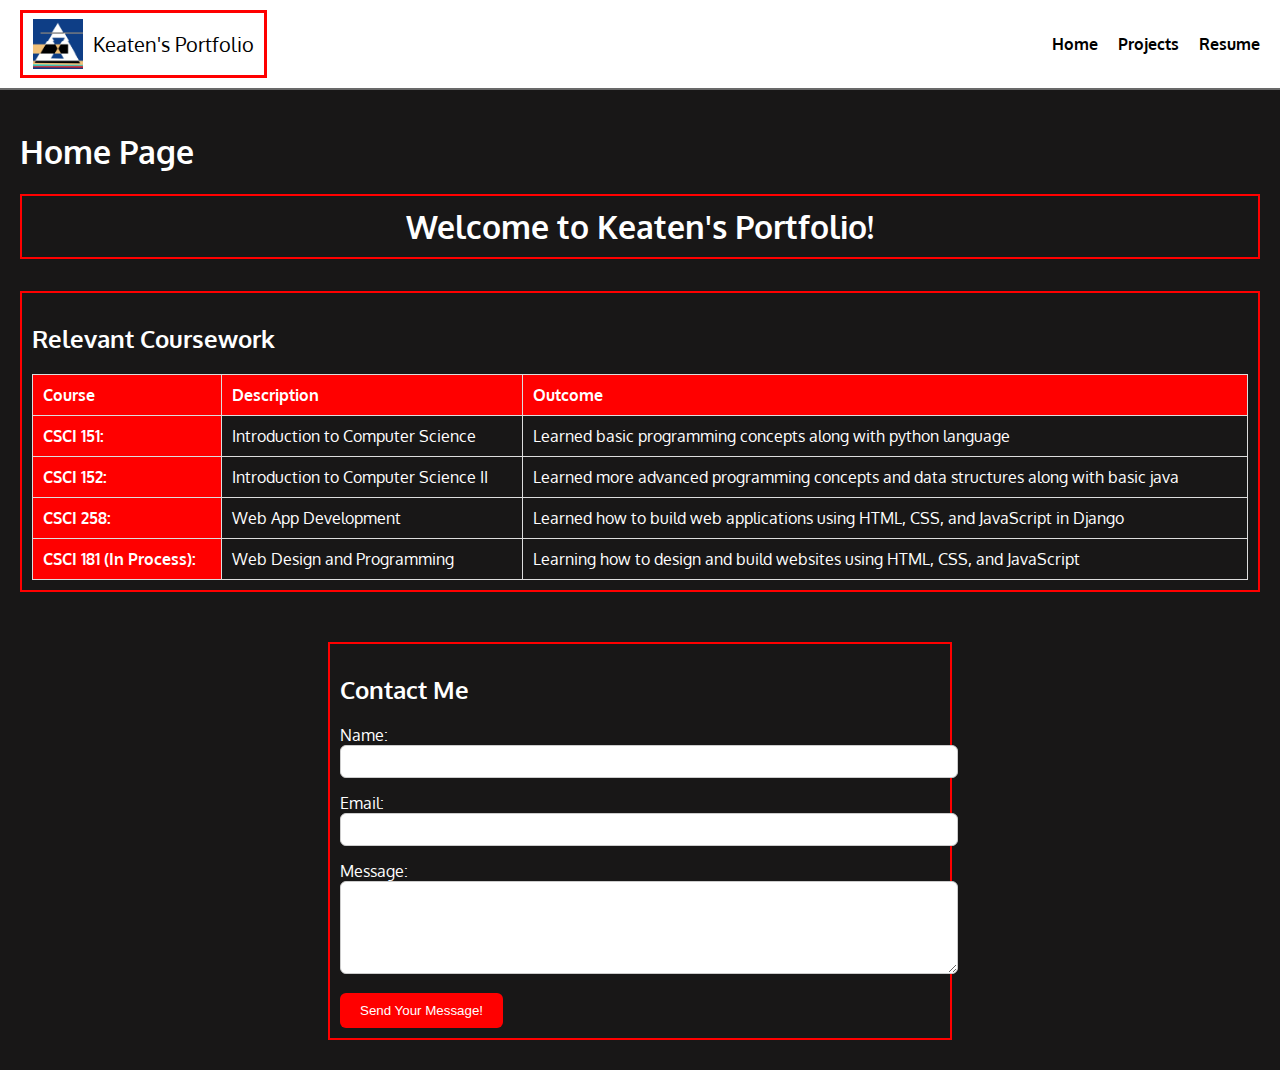
<file: index.html>
<!DOCTYPE html>
<html lang="en">
<head>
    <link rel="stylesheet" href="style/style.css">
    <meta charset="UTF-8">
    <meta name="viewport" content="width=device-width, initial-scale=1.0">
    <title>Home - Keaten's Portfolio</title>
</head>
<body>
    <header id="page-header" class="page-header">
        <a href="index.html" class="logo">
            <img src="Images/GlitchLogo.jpg" width="50px" height="50px" alt="Logo"/>
            <span>Keaten's Portfolio</span>
            </a>
        <nav class="nav_bar">
            <ul>
                <li><a href="index.html">Home</a></li>
                <li><a href="projects.html">Projects</a></li>
                <li><a href="resume.html">Resume</a></li>
            </ul>
        </nav>
    </header>
    <main>

        <h1>Home Page</h1>
        <section id="hero">
            <p class="display-text border">
                Welcome to Keaten's Portfolio!
            </p>
        </section>

        <section id="coursework-table" class="border">
            <h2>Relevant Coursework</h2>

            <table class="table">
                <thread>
                    <tr>
                        <th scope="col">Course</th>
                        <th scope="col">Description</th>
                        <th scope="col">Outcome</th>
                    </tr>
                </thread>
                <tbody>

                    <tr>
                        <th scope="row">CSCI 151:</th>
                        <td>Introduction to Computer Science</td>
                        <td>Learned basic programming concepts along with python language</td>

                    </tr>

                    <tr>
                        <th scope="row">CSCI 152:</th>
                        <td>Introduction to Computer Science II</td>
                        <td>Learned more advanced programming concepts and data structures along with basic java</td>
                    </tr>

                    <tr>
                        <th scope="row">CSCI 258:</th>
                        <td>Web App Development</td>
                        <td>Learned how to build web applications using HTML, CSS, and JavaScript in Django</td>
                    </tr>

                     <tr>
                        <th scope="row">CSCI 181 (In Process):</th>
                        <td>Web Design and Programming</td>
                        <td>Learning how to design and build websites using HTML, CSS, and JavaScript</td>
                    </tr>

                </tbody>
            </table>
        </section>       
    </main>

    <section class="contact border">
        <h2>Contact Me</h2>
        <form>
            <div class = "form-group">
                <lablel for="name">Name:</lablel>
                <input type="text" id="name" name="name" required>
            </div>
            <div class = "form-group">
                <lablel for="email">Email:</lablel>
                <input type="email" id="email" name="email" required>
            </div>
            <div class = "form-group">
                <lablel for="message">Message:</lablel>
                <textarea id="message" name="message" rows="5" required></textarea>
            </div>
            <button type="submit">Send Your Message!</button>
        </form>
    </section>
</body>
</html>
</file>
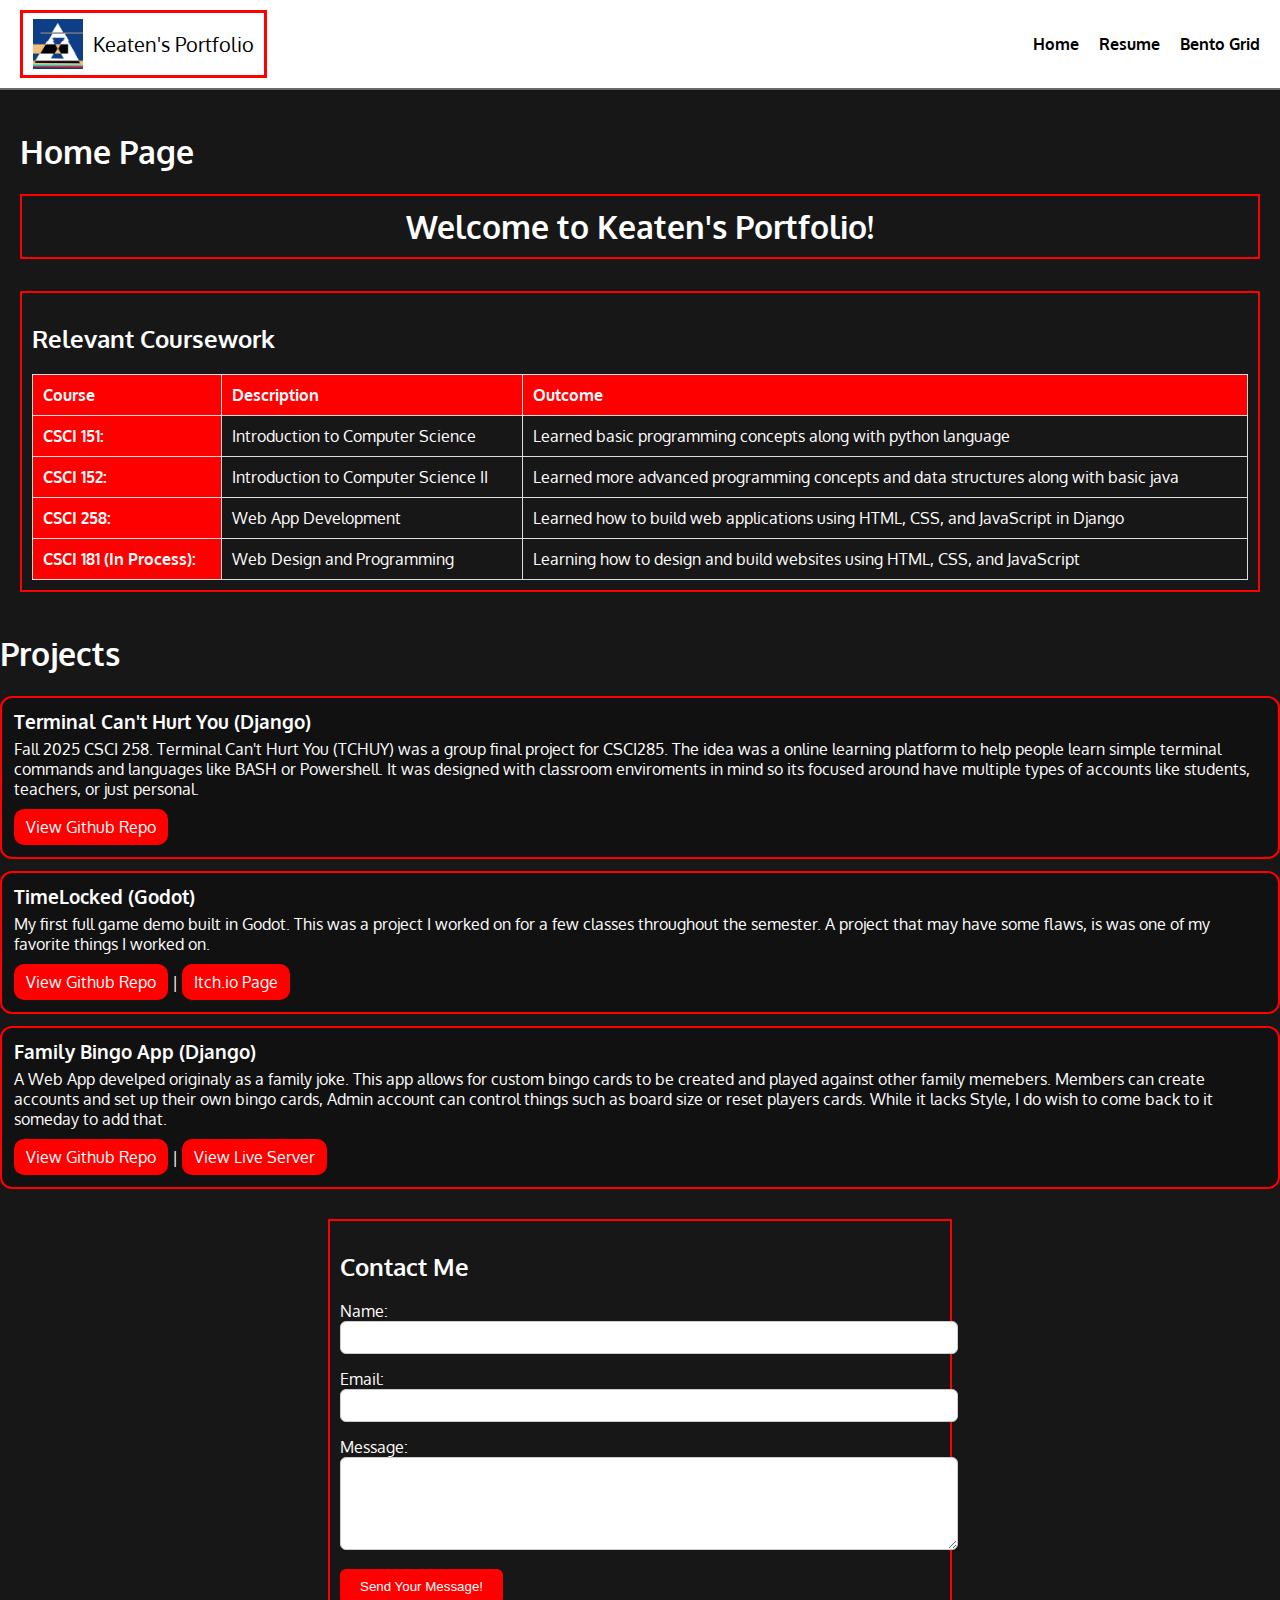
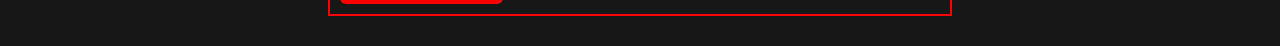
<file: Week1-7/index.html>
<!DOCTYPE html>
<html lang="en">
<head>
    <link rel="stylesheet" href="style/style.css">
    <meta charset="UTF-8">
    <meta name="viewport" content="width=device-width, initial-scale=1.0">
    <title>Home - Keaten's Portfolio</title>
</head>
<body>
    <header id="page-header" class="page-header">
        <a href="index.html" class="logo">
            <img src="Images/GlitchLogo.jpg" width="50px" height="50px" alt="Logo"/>
            <span>Keaten's Portfolio</span>
            </a>
        <nav class="nav_bar">
            <ul>
                <li><a href="index.html">Home</a></li>
                <li><a href="resume.html">Resume</a></li>
                <li><a href="bento-grid.html">Bento Grid</a></li>

            </ul>
        </nav>
    </header>
    <main>

        <h1>Home Page</h1>
        <section id="hero">
            <p class="display-text border">
                Welcome to Keaten's Portfolio!
            </p>
        </section>

        <section id="coursework-table" class="border">
            <h2>Relevant Coursework</h2>

            <table class="table">
                <thread>
                    <tr>
                        <th scope="col">Course</th>
                        <th scope="col">Description</th>
                        <th scope="col">Outcome</th>
                    </tr>
                </thread>
                <tbody>

                    <tr>
                        <th scope="row">CSCI 151:</th>
                        <td>Introduction to Computer Science</td>
                        <td>Learned basic programming concepts along with python language</td>

                    </tr>

                    <tr>
                        <th scope="row">CSCI 152:</th>
                        <td>Introduction to Computer Science II</td>
                        <td>Learned more advanced programming concepts and data structures along with basic java</td>
                    </tr>

                    <tr>
                        <th scope="row">CSCI 258:</th>
                        <td>Web App Development</td>
                        <td>Learned how to build web applications using HTML, CSS, and JavaScript in Django</td>
                    </tr>

                     <tr>
                        <th scope="row">CSCI 181 (In Process):</th>
                        <td>Web Design and Programming</td>
                        <td>Learning how to design and build websites using HTML, CSS, and JavaScript</td>
                    </tr>

                </tbody>
            </table>
        </section>       
    </main>

    <section class="projects">
    <h1>Projects</h1>
    <ul class="project-list">
        <li class="project-card">
            <h3>Terminal Can't Hurt You (Django)</h3>
            <p>Fall 2025 CSCI 258. Terminal Can't Hurt You (TCHUY) was a group final project for CSCI285. The idea was a online learning platform to help people learn simple terminal commands and languages like BASH or Powershell. It was designed with classroom enviroments in mind so its focused around have multiple types of accounts like students, teachers, or just personal.</p>
            <a href="https://github.com/hypercomrade/terminal-cant-hurt-you">View Github Repo</a>
        </li>
        <li class="project-card">
            <h3>TimeLocked (Godot)</h3>
            <p>My first full game demo built in Godot. This was a project I worked on for a few classes throughout the semester. A project that may have some flaws, is was one of my favorite things I worked on.</p>
            <a href="https://github.com/KeatenCavill/TimeLocked"> View Github Repo</a> |
            <a href="https://eightbitgamer0.itch.io/timelocked">Itch.io Page</a>
        </li>
        <li class="project-card">
            <h3>Family Bingo App (Django)</h3>
            <p>A Web App develped originaly as a family joke. This app allows for custom bingo cards to be created and played against other family memebers. Members can create accounts and set up their own bingo cards, Admin account can control things such as board size or reset players cards. While it lacks Style, I do wish to come back to it someday to add that.</p>
            <a href="https://github.com/KeatenCavill/BingoApp">View Github Repo</a> |
            <a href="https://eightbitgamer0.pythonanywhere.com/leaderboard/">View Live Server</a>
        </li>
    </ul>

    <section class="contact border">
        <h2>Contact Me</h2>
        <form>
            <div class = "form-group">
                <lablel for="name">Name:</lablel>
                <input type="text" id="name" name="name" required>
            </div>
            <div class = "form-group">
                <lablel for="email">Email:</lablel>
                <input type="email" id="email" name="email" required>
            </div>
            <div class = "form-group">
                <lablel for="message">Message:</lablel>
                <textarea id="message" name="message" rows="5" required></textarea>
            </div>
            <button type="submit">Send Your Message!</button>
        </form>
    </section>
</body>
</html>
</file>
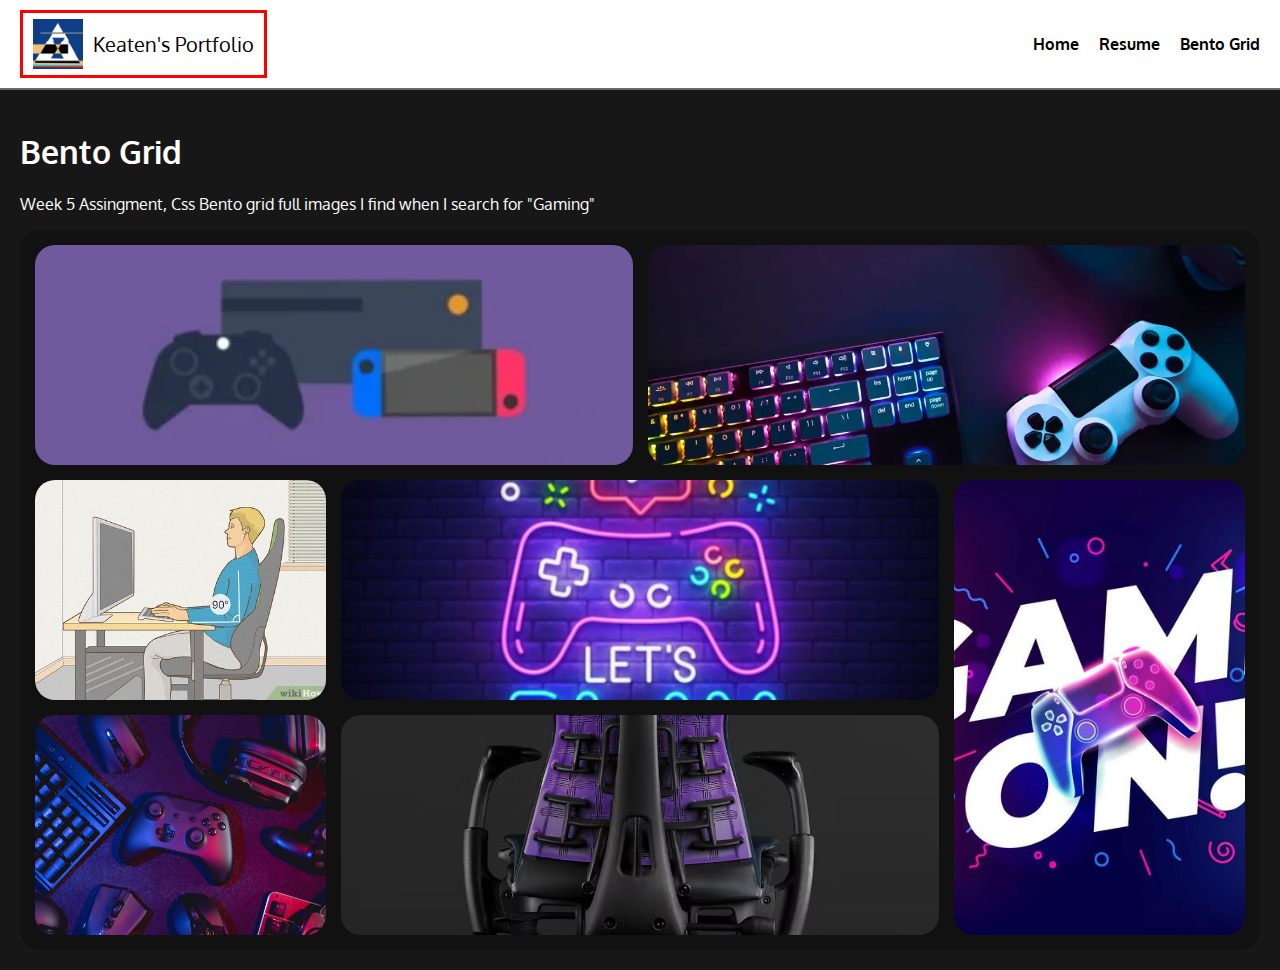
<file: bento-grid.html>
<!DOCTYPE html>
<html lang="en">
<head>
    <link rel="stylesheet" href="style/style.css">
    <meta charset="UTF-8">
    <meta name="viewport" content="width=device-width, initial-scale=1.0">
    <title>Bento Grid</title>
</head>
<body>
      <header id="page-header" class="page-header">
        <a href="index.html" class="logo">
            <img src="Images/GlitchLogo.jpg" width="50px" height="50px" alt="Logo"/>
            <span>Keaten's Portfolio</span>
            </a>
        <nav class="nav_bar">
            <ul>
                <li><a href="index.html">Home</a></li>
                <li><a href="resume.html">Resume</a></li>
                <li><a href="bento-grid.html">Bento Grid</a></li>
            </ul>
        </nav>
    </header>

    <main class="Bento">
        <h1>Bento Grid</h1>
        <p>
            Week 5 Assingment, Css Bento grid full images I find when I search for "Gaming"
        </p>
        <section class="bento-grid">
            <div class="tile tile1">
                <img src="Images/BentoGrid/Consoles.png" alt="Consoes">
            </div>

            <div class="tile tile2">
                <img src="Images/BentoGrid/ControllerAndKeyboard.png" alt="ControllerAndKeyboard">
            </div>

            <div class="tile tile3">
                <img src="Images/BentoGrid/CorrectPosture.png" alt="CorrectPosture">
            </div>

            <div class="tile tile4">
                <img src="Images/BentoGrid/LetsPlay.png" alt="LetsPlay">
            </div>

            <div class="tile tile5">
                <img src="Images/BentoGrid/NotXboxController.png" alt="NotXboxController">
            </div>

            <div class="tile tile6">
                <img src="Images/BentoGrid/GameOn.png" alt="GameOn">
            </div>

            <div class="tile tile7">
                <img src="Images/BentoGrid/Chair.png" alt="Chair">
            </div>

        </section>
    </main>
</body>
</html>
</file>
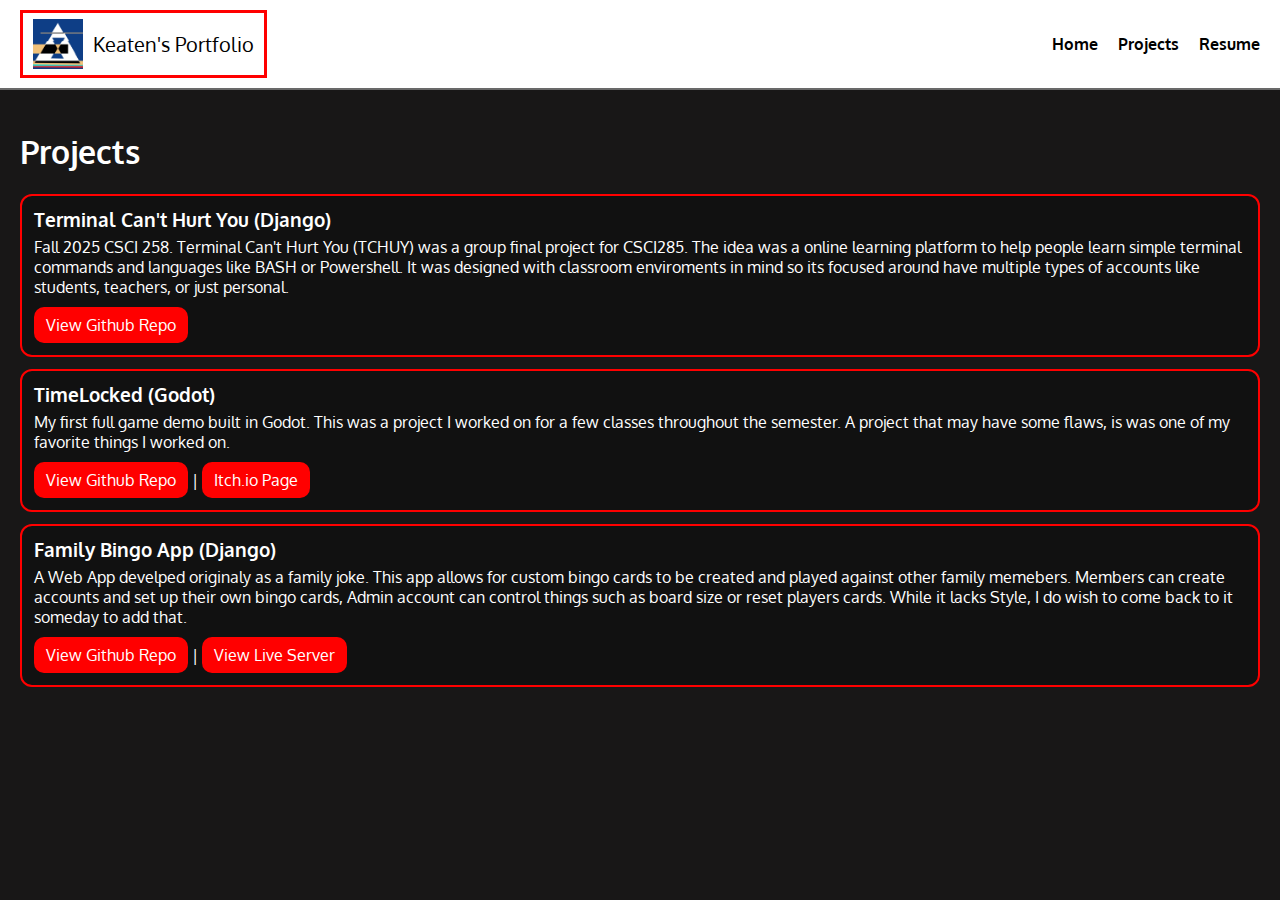
<file: projects.html>
<!DOCTYPE html>
<html lang="en">
<head>
    <link rel="stylesheet" href="style/style.css">
    <meta charset="UTF-8">
    <meta name="viewport" content="width=device-width, initial-scale=1.0">
    <title>Home - Keaten's Portfolio</title>
</head>
<body>
    <header id="page-header" class="page-header">
        <a href="index.html" class="logo">
            <img src="Images/GlitchLogo.jpg" width="50px" height="50px" alt="Logo"/>
            <span>Keaten's Portfolio</span>
            </a>
        <nav class="nav_bar">
            <ul>
                <li><a href="index.html">Home</a></li>
                <li><a href="projects.html">Projects</a></li>
                <li><a href="resume.html">Resume</a></li>
            </ul>
        </nav>
    </header>
    <main>
    <h1>Projects</h1>
    <ul class="project-list">
        <li class="project-card">
            <h3>Terminal Can't Hurt You (Django)</h3>
            <p>Fall 2025 CSCI 258. Terminal Can't Hurt You (TCHUY) was a group final project for CSCI285. The idea was a online learning platform to help people learn simple terminal commands and languages like BASH or Powershell. It was designed with classroom enviroments in mind so its focused around have multiple types of accounts like students, teachers, or just personal.</p>
            <a href="https://github.com/hypercomrade/terminal-cant-hurt-you">View Github Repo</a>
        </li>
        <li class="project-card">
            <h3>TimeLocked (Godot)</h3>
            <p>My first full game demo built in Godot. This was a project I worked on for a few classes throughout the semester. A project that may have some flaws, is was one of my favorite things I worked on.</p>
            <a href="https://github.com/KeatenCavill/TimeLocked"> View Github Repo</a> |
            <a href="https://eightbitgamer0.itch.io/timelocked">Itch.io Page</a>
        </li>
        <li class="project-card">
            <h3>Family Bingo App (Django)</h3>
            <p>A Web App develped originaly as a family joke. This app allows for custom bingo cards to be created and played against other family memebers. Members can create accounts and set up their own bingo cards, Admin account can control things such as board size or reset players cards. While it lacks Style, I do wish to come back to it someday to add that.</p>
            <a href="https://github.com/KeatenCavill/BingoApp">View Github Repo</a> |
            <a href="https://eightbitgamer0.pythonanywhere.com/leaderboard/">View Live Server</a>
        </li>
    </ul>
</body>
</html>
</file>
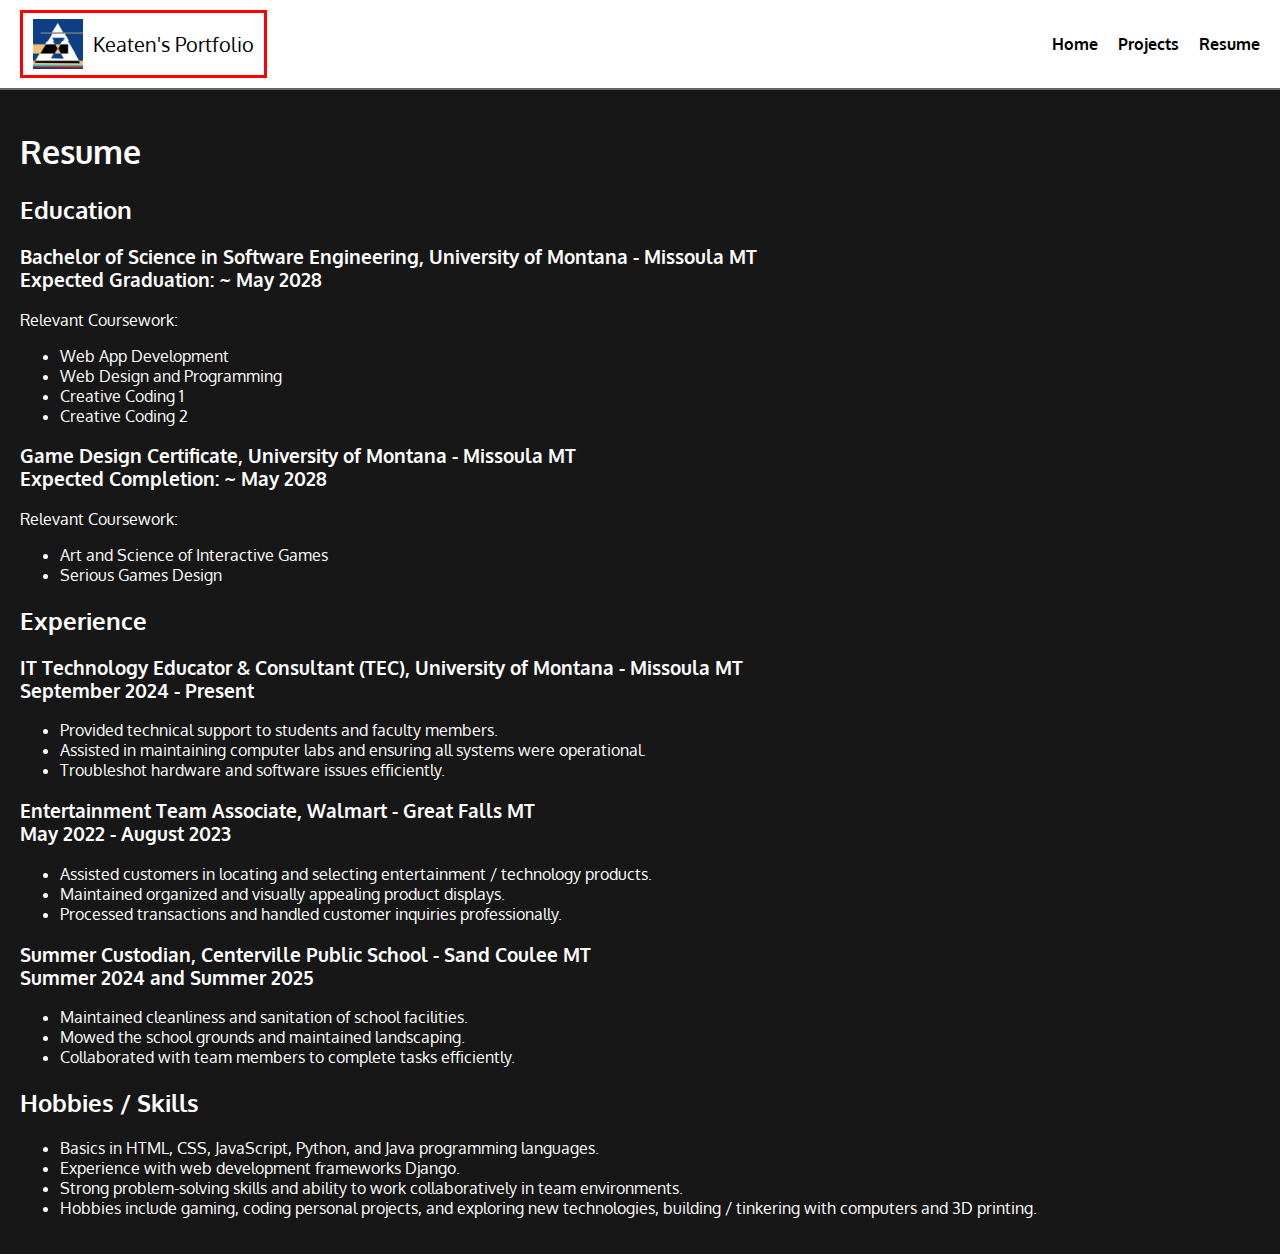
<file: resume.html>
<!DOCTYPE html>
<html lang="en">
<head>
    <link rel="stylesheet" href="style/style.css">
    <meta charset="UTF-8">
    <meta name="viewport" content="width=device-width, initial-scale=1.0">
    <title>Home - Keaten's Portfolio</title>
</head>
<body>
    <header id="page-header" class="page-header">
        <a href="index.html" class="logo">
            <img src="Images/GlitchLogo.jpg" width="50px" height="50px" alt="Logo"/>
            <span>Keaten's Portfolio</span>
            </a>
        <nav class="nav_bar">
            <ul>
                <li><a href="index.html">Home</a></li>
                <li><a href="projects.html">Projects</a></li>
                <li><a href="resume.html">Resume</a></li>
            </ul>
        </nav>
    </header>
    <main>
        <h1>Resume</h1>

        <!--Education-->
        <section>
            <h2>Education</h2>
            <h3>
                Bachelor of Science in Software Engineering, University of Montana - Missoula MT<br/>
                Expected Graduation: ~ May 2028
            </h3>
            <p>
                Relevant Coursework:
                <ul>
                    <li>Web App Development</li>
                    <li>Web Design and Programming</li>
                    <li>Creative Coding 1</li>
                    <li>Creative Coding 2</li>
                </ul>
            </p>
            <h3>
                Game Design Certificate, University of Montana - Missoula MT<br/>
                Expected Completion: ~ May 2028
            </h3>
             <p>
                Relevant Coursework:
                <ul>
                    <li>Art and Science of Interactive Games</li>
                    <li>Serious Games Design</li>
                </ul>
            </p>
            <h3>
        </section>
        <!--Experience-->
        <section>
            <h2>Experience</h2>
            <h3>
                IT Technology Educator & Consultant (TEC), University of Montana - Missoula MT<br/>
                September 2024 - Present
            </h3>
            <ul>
                <li>Provided technical support to students and faculty members.</li>
                <li>Assisted in maintaining computer labs and ensuring all systems were operational.</li>
                <li>Troubleshot hardware and software issues efficiently.</li>
            </ul>

            <h3>
                Entertainment Team Associate, Walmart - Great Falls MT<br/>
                May 2022  - August 2023
            </h3>
            <ul>
                <li>Assisted customers in locating and selecting entertainment / technology products.</li>
                <li>Maintained organized and visually appealing product displays.</li>
                <li>Processed transactions and handled customer inquiries professionally.</li>
            </ul>

            <h3>
                Summer Custodian, Centerville Public School - Sand Coulee MT<br/>
                Summer 2024 and Summer 2025
            </h3>
            <ul>
                <li>Maintained cleanliness and sanitation of school facilities.</li>
                <li>Mowed the school grounds and maintained landscaping.</li>
                <li>Collaborated with team members to complete tasks efficiently.</li>
        </section>

        <!--Hobbies / Skills-->
        <section>
            <h2>Hobbies / Skills</h2>
            <ul>
                <li>Basics in HTML, CSS, JavaScript, Python, and Java programming languages.</li>
                <li>Experience with web development frameworks Django.</li>
                <li>Strong problem-solving skills and ability to work collaboratively in team environments.</li>
                <li>Hobbies include gaming, coding personal projects, and exploring new technologies, building / tinkering with computers and 3D printing.</li>
            </ul>
    </main>
</body>
</html>
</file>
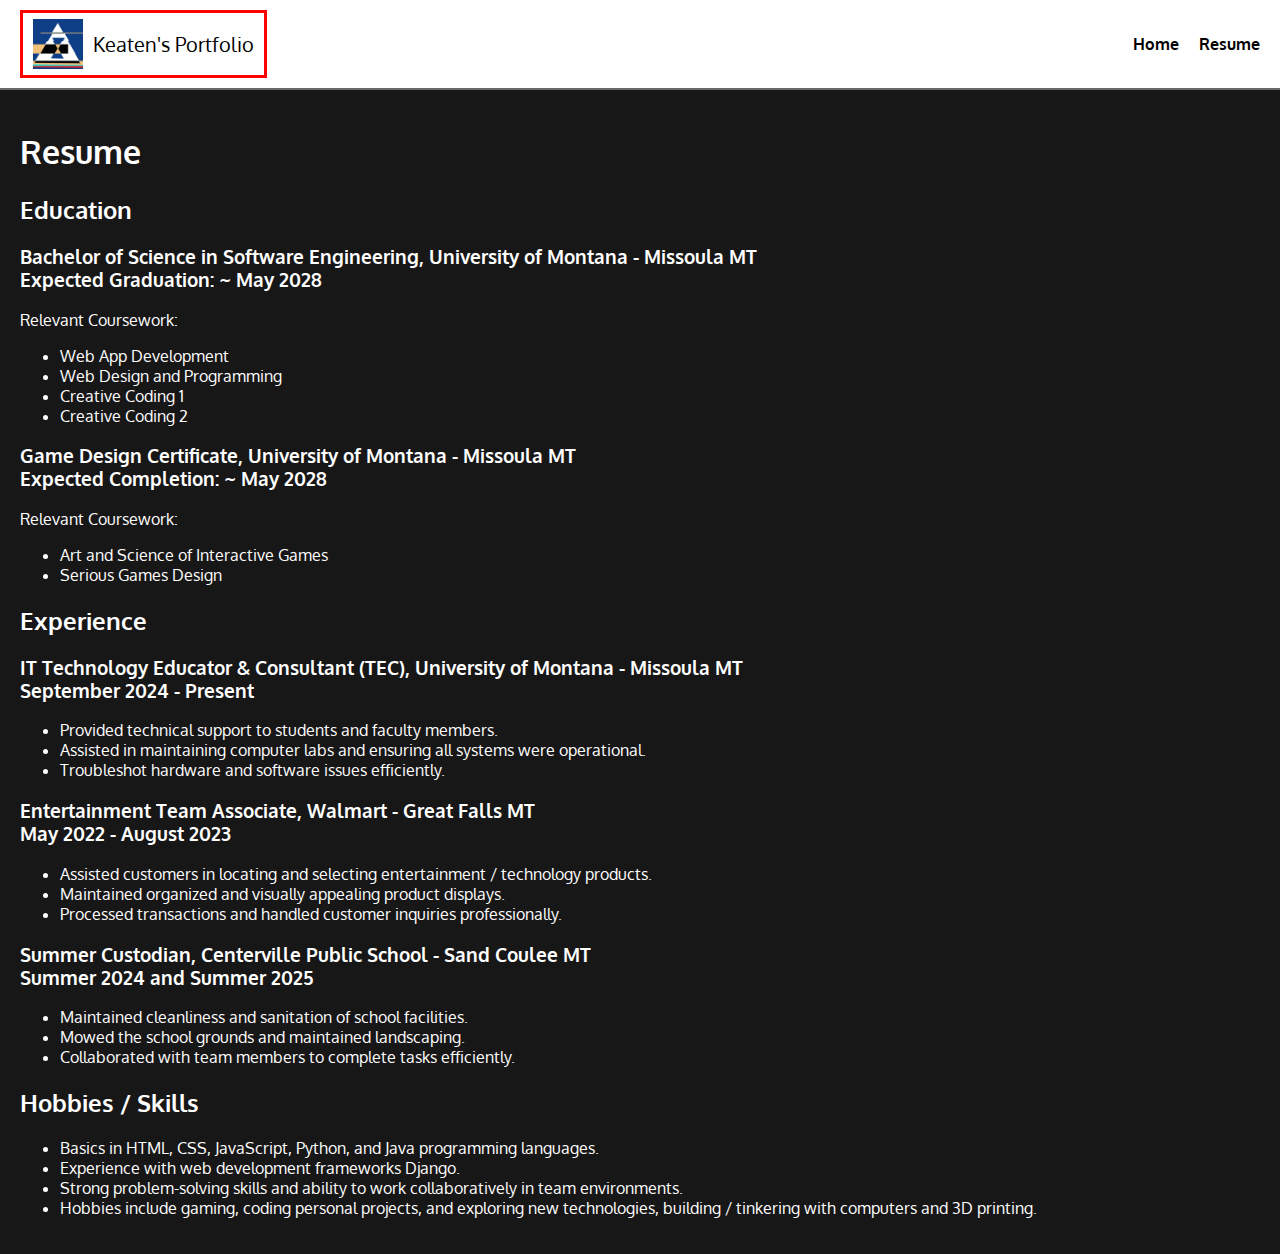
<file: Week1-7/resume.html>
<!DOCTYPE html>
<html lang="en">
<head>
    <link rel="stylesheet" href="style/style.css">
    <meta charset="UTF-8">
    <meta name="viewport" content="width=device-width, initial-scale=1.0">
    <title>Home - Keaten's Portfolio</title>
</head>
<body>
    <header id="page-header" class="page-header">
        <a href="index.html" class="logo">
            <img src="Images/GlitchLogo.jpg" width="50px" height="50px" alt="Logo"/>
            <span>Keaten's Portfolio</span>
            </a>
        <nav class="nav_bar">
            <ul>
                <li><a href="index.html">Home</a></li>
                <li><a href="resume.html">Resume</a></li>
            </ul>
        </nav>
    </header>
    <main>
        <h1>Resume</h1>

        <!--Education-->
        <section>
            <h2>Education</h2>
            <h3>
                Bachelor of Science in Software Engineering, University of Montana - Missoula MT<br/>
                Expected Graduation: ~ May 2028
            </h3>
            <p>
                Relevant Coursework:
                <ul>
                    <li>Web App Development</li>
                    <li>Web Design and Programming</li>
                    <li>Creative Coding 1</li>
                    <li>Creative Coding 2</li>
                </ul>
            </p>
            <h3>
                Game Design Certificate, University of Montana - Missoula MT<br/>
                Expected Completion: ~ May 2028
            </h3>
             <p>
                Relevant Coursework:
                <ul>
                    <li>Art and Science of Interactive Games</li>
                    <li>Serious Games Design</li>
                </ul>
            </p>
            <h3>
        </section>
        <!--Experience-->
        <section>
            <h2>Experience</h2>
            <h3>
                IT Technology Educator & Consultant (TEC), University of Montana - Missoula MT<br/>
                September 2024 - Present
            </h3>
            <ul>
                <li>Provided technical support to students and faculty members.</li>
                <li>Assisted in maintaining computer labs and ensuring all systems were operational.</li>
                <li>Troubleshot hardware and software issues efficiently.</li>
            </ul>

            <h3>
                Entertainment Team Associate, Walmart - Great Falls MT<br/>
                May 2022  - August 2023
            </h3>
            <ul>
                <li>Assisted customers in locating and selecting entertainment / technology products.</li>
                <li>Maintained organized and visually appealing product displays.</li>
                <li>Processed transactions and handled customer inquiries professionally.</li>
            </ul>

            <h3>
                Summer Custodian, Centerville Public School - Sand Coulee MT<br/>
                Summer 2024 and Summer 2025
            </h3>
            <ul>
                <li>Maintained cleanliness and sanitation of school facilities.</li>
                <li>Mowed the school grounds and maintained landscaping.</li>
                <li>Collaborated with team members to complete tasks efficiently.</li>
        </section>

        <!--Hobbies / Skills-->
        <section>
            <h2>Hobbies / Skills</h2>
            <ul>
                <li>Basics in HTML, CSS, JavaScript, Python, and Java programming languages.</li>
                <li>Experience with web development frameworks Django.</li>
                <li>Strong problem-solving skills and ability to work collaboratively in team environments.</li>
                <li>Hobbies include gaming, coding personal projects, and exploring new technologies, building / tinkering with computers and 3D printing.</li>
            </ul>
    </main>
</body>
</html>
</file>
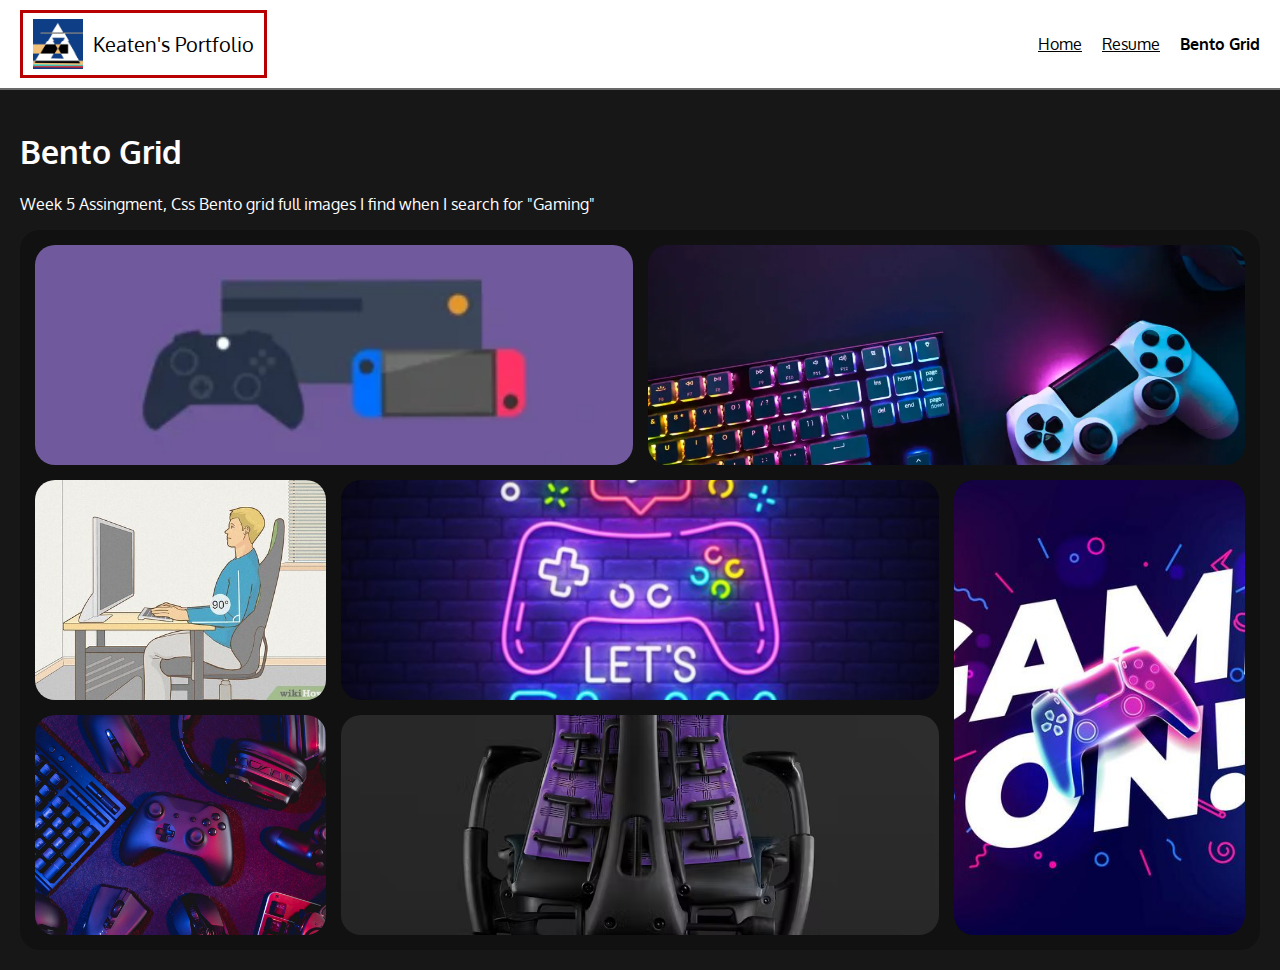
<file: Week10/bento-grid.html>
<!DOCTYPE html>
<html lang="en">
<head>
    <link rel="stylesheet" href="style/style.css">
    <meta charset="UTF-8">
    <meta name="viewport" content="width=device-width, initial-scale=1.0">
    <title>Bento Grid</title>
</head>
<body>
    <a href="#main-content" class="skip-link">Skip to main content</a>

      <header id="page-header" class="page-header">
        <a href="index.html" class="logo">
            <img src="Images/GlitchLogo.jpg" width="50px" height="50px" alt="Logo"/>
            <span>Keaten's Portfolio</span>
            </a>
        <nav class="nav_bar">
            <ul>
                <li><a href="index.html">Home</a></li>
                <li><a href="resume.html">Resume</a></li>
                <li><a href="bento-grid.html" aria-current="page">Bento Grid</a></li>
            </ul>
        </nav>
    </header>

    <main class="Bento" id="main-content">
        <h1>Bento Grid</h1>
        <p>
            Week 5 Assingment, Css Bento grid full images I find when I search for "Gaming"
        </p>
        <section class="bento-grid">
            <div class="tile tile1">
                <img src="Images/BentoGrid/Consoles.png" alt="Consoes">
            </div>

            <div class="tile tile2">
                <img src="Images/BentoGrid/ControllerAndKeyboard.png" alt="ControllerAndKeyboard">
            </div>

            <div class="tile tile3">
                <img src="Images/BentoGrid/CorrectPosture.png" alt="CorrectPosture">
            </div>

            <div class="tile tile4">
                <img src="Images/BentoGrid/LetsPlay.png" alt="LetsPlay">
            </div>

            <div class="tile tile5">
                <img src="Images/BentoGrid/NotXboxController.png" alt="NotXboxController">
            </div>

            <div class="tile tile6">
                <img src="Images/BentoGrid/GameOn.png" alt="GameOn">
            </div>

            <div class="tile tile7">
                <img src="Images/BentoGrid/Chair.png" alt="Chair">
            </div>

        </section>
    </main>
</body>
</html>
</file>
<file: style/style.css>
@import url('https://fonts.googleapis.com/css2?family=Oxygen:wght@300;400;700&display=swap');

html {
    font-size: 16px;
    font-family: 'Oxygen', sans-serif;
    background-color: #181717;
    color: #ffffff;
}

body{
    margin: 0;
}


#page-header,
.page-header{
    position: sticky;
    top: 0;
    z-index: 1;
    display: flex;
    justify-content: space-between;
    align-items: center;
    padding: 10px 20px;
    background-color: #ffffff;
    border-bottom: 2px solid #696969;
}

#page-header a,
.page-header a{
    color: #000000;
}

.logo{
    display: flex;
    align-items: center;
    gap: 10px;
    text-decoration: none;
    font-size: 1.25em;
    border: 3px solid #ff0000;
    padding: 6px 10px;
}

.nav_bar ul{
    list-style: none;
    margin: 0;
    padding: 0;
    display: flex;
    gap: 20px;
}

.nav_bar a{
    text-decoration: none;
    font-weight: bold;
}

.nav_bar a:hover{
    color: #ff0000;
}

main{
    padding: 20px;
}

.hero{
    text-align: center;
    display: flex;
    justify-content: center;
    align-items: center;
}

.display-text{
    font-size: 2em;
    font-weight: bold;
    color: #ffffff;
    text-align: center;
}

.border{
    border: 2px solid #ff0000;
    padding: 10px;
    margin-top: 20px;
}

.contact {
    width: min(600px, 92%);
    margin: 30px auto;
}

.contact label {
    display: block;
    margin-bottom: 5px;
    font-weight: bold;
}

.contact input,
.contact textarea {
    width: 100%;
    padding: 8px;
    margin-bottom: 15px;
    border: 1px solid #ccc;
    border-radius: 6px;
}

.contact button {
    padding: 10px 20px;
    background-color: #ff0000;
    color: #fff;
    border: none;
    border-radius: 6px;
    cursor: pointer;
}

.table{
    width: 100%;
    border-collapse: collapse;
    margin-top: 20px;
}

.table th{
    background-color: #ff0000;
    color: #ffffff;
    padding: 10px;
    border: 1px solid #ddd;
    text-align: left;
}

.table td{
    padding: 10px;
    border: 1px solid #ddd;
}

.project-list{
    list-style: none;
    padding: 0;
    margin: 0;
}

.project-card{
    border: 2px solid #ff0000;
    border-radius: 12px;
    padding: 12px;
    margin-top: 12px;
    background-color: #111111;
}

.project-card h3{
    margin: 0 0 6px 0;
}

.project-card p{
    margin: 0;
}

.project-card a{
    display: inline-block;
    margin-top: 10px;
    padding: 8px 12px;
    background-color: #ff0000;
    color: #ffffff;
    border-radius: 10px;
    text-decoration: none;
}

.project-card a:hover{
    filter: brightness(0.9);
}


.bento {
    max-width: 1200px;
    margin: auto;
    padding: 30px 20px;
}


.bento-grid {
    display: grid;
    grid-template-columns: 1fr 1fr 1fr 1fr;
    grid-template-rows: 220px 220px 220px;
    gap: 15px;
    background-color: #111;
    padding: 15px;
    border-radius: 20px;
}

.tile {
    overflow: hidden;
    border-radius: 20px;
}

.tile img {
    width: 100%;
    height: 100%;
    object-fit: cover;
    display: block;
}

.tile1 {
    grid-column: 1 / 3;
    grid-row: 1 / 2;
}

.tile2 {
    grid-column: 3 / 5;
    grid-row: 1 / 2;
}

.tile3 {
    grid-column: 1 / 2;
    grid-row: 2 / 3;
}

.tile4 {
    grid-column: 2 / 4;
    grid-row: 2 / 3;
}

.tile5 {
    grid-column: 1 / 2;
    grid-row: 3 / 4;
}

.tile6 {
    grid-column: 4 / 5;
    grid-row: 2 / 4;
}

.tile7 {
    grid-column: 2 / 4;
    grid-row: 3 / 4;
}
</file>
<file: Week1-7/style/style.css>
@import url('https://fonts.googleapis.com/css2?family=Oxygen:wght@300;400;700&display=swap');

html {
    font-size: 16px;
    font-family: 'Oxygen', sans-serif;
    background-color: #181717;
    color: #ffffff;
}

body{
    margin: 0;
}


#page-header,
.page-header{
    position: sticky;
    top: 0;
    z-index: 1;
    display: flex;
    justify-content: space-between;
    align-items: center;
    padding: 10px 20px;
    background-color: #ffffff;
    border-bottom: 2px solid #696969;
}

#page-header a,
.page-header a{
    color: #000000;
}

.logo{
    display: flex;
    align-items: center;
    gap: 10px;
    text-decoration: none;
    font-size: 1.25em;
    border: 3px solid #ff0000;
    padding: 6px 10px;
}

.nav_bar ul{
    list-style: none;
    margin: 0;
    padding: 0;
    display: flex;
    gap: 20px;
}

.nav_bar a{
    text-decoration: none;
    font-weight: bold;
}

.nav_bar a:hover{
    color: #ff0000;
}

main{
    padding: 20px;
}

.hero{
    text-align: center;
    display: flex;
    justify-content: center;
    align-items: center;
}

.display-text{
    font-size: 2em;
    font-weight: bold;
    color: #ffffff;
    text-align: center;
}

.border{
    border: 2px solid #ff0000;
    padding: 10px;
    margin-top: 20px;
}

.contact {
    width: min(600px, 92%);
    margin: 30px auto;
}

.contact label {
    display: block;
    margin-bottom: 5px;
    font-weight: bold;
}

.contact input,
.contact textarea {
    width: 100%;
    padding: 8px;
    margin-bottom: 15px;
    border: 1px solid #ccc;
    border-radius: 6px;
}

.contact button {
    padding: 10px 20px;
    background-color: #ff0000;
    color: #fff;
    border: none;
    border-radius: 6px;
    cursor: pointer;
}

.table{
    width: 100%;
    border-collapse: collapse;
    margin-top: 20px;
}

.table th{
    background-color: #ff0000;
    color: #ffffff;
    padding: 10px;
    border: 1px solid #ddd;
    text-align: left;
}

.table td{
    padding: 10px;
    border: 1px solid #ddd;
}

.project-list{
    list-style: none;
    padding: 0;
    margin: 0;
}

.project-card{
    border: 2px solid #ff0000;
    border-radius: 12px;
    padding: 12px;
    margin-top: 12px;
    background-color: #111111;
}

.project-card h3{
    margin: 0 0 6px 0;
}

.project-card p{
    margin: 0;
}

.project-card a{
    display: inline-block;
    margin-top: 10px;
    padding: 8px 12px;
    background-color: #ff0000;
    color: #ffffff;
    border-radius: 10px;
    text-decoration: none;
}

.project-card a:hover{
    filter: brightness(0.9);
}


.bento {
    max-width: 1200px;
    margin: auto;
    padding: 30px 20px;
}


.bento-grid {
    display: grid;
    grid-template-columns: 1fr 1fr 1fr 1fr;
    grid-template-rows: 220px 220px 220px;
    gap: 15px;
    background-color: #111;
    padding: 15px;
    border-radius: 20px;
}

.tile {
    overflow: hidden;
    border-radius: 20px;
}

.tile img {
    width: 100%;
    height: 100%;
    object-fit: cover;
    display: block;
}

.tile1 {
    grid-column: 1 / 3;
    grid-row: 1 / 2;
}

.tile2 {
    grid-column: 3 / 5;
    grid-row: 1 / 2;
}

.tile3 {
    grid-column: 1 / 2;
    grid-row: 2 / 3;
}

.tile4 {
    grid-column: 2 / 4;
    grid-row: 2 / 3;
}

.tile5 {
    grid-column: 1 / 2;
    grid-row: 3 / 4;
}

.tile6 {
    grid-column: 4 / 5;
    grid-row: 2 / 4;
}

.tile7 {
    grid-column: 2 / 4;
    grid-row: 3 / 4;
}
</file>
<file: Week10/style/style.css>
@import url('https://fonts.googleapis.com/css2?family=Oxygen:wght@300;400;700&display=swap');

html {
    font-size: 16px;
    font-family: 'Oxygen', sans-serif;
    background-color: #181717;
    color: #ffffff;
}

body{
    margin: 0;
}


#page-header,
.page-header{
    position: sticky;
    top: 0;
    z-index: 1;
    display: flex;
    justify-content: space-between;
    align-items: center;
    padding: 10px 20px;
    background-color: #ffffff;
    border-bottom: 2px solid #696969;
}

#page-header a,
.page-header a{
    color: #000000;
}

.logo{
    display: flex;
    align-items: center;
    gap: 10px;
    text-decoration: none;
    font-size: 1.25em;
    border: 3px solid #B80000;
    padding: 6px 10px;
}

.nav_bar ul{
    list-style: none;
    margin: 0;
    padding: 0;
    display: flex;
    gap: 20px;
}

.nav_bar a[aria-current="page"]{
    color: red;
    text-decoration: none;
    font-weight: bold;
}

.nav_bar a:hover{
    color: #B80000;
}

main{
    padding: 20px;
}

.hero{
    text-align: center;
    display: flex;
    justify-content: center;
    align-items: center;
}

.display-text{
    font-size: 2em;
    font-weight: bold;
    color: #ffffff;
    text-align: center;
}

.border{
    border: 2px solid #B80000;
    padding: 10px;
    margin-top: 20px;
}

.contact {
    width: min(600px, 92%);
    margin: 30px auto;
}

.contact label {
    display: block;
    margin-bottom: 5px;
    font-weight: bold;
}

.contact input,
.contact textarea {
    width: 100%;
    padding: 8px;
    margin-bottom: 15px;
    border: 1px solid #ccc;
    border-radius: 6px;
}

.contact button {
    padding: 10px 20px;
    background-color: #B80000;
    color: #fff;
    border: none;
    border-radius: 6px;
    cursor: pointer;
}

.table{
    width: 100%;
    border-collapse: collapse;
    margin-top: 20px;
}

.table th{
    background-color: #B80000;
    color: #ffffff;
    padding: 10px;
    border: 1px solid #ddd;
    text-align: left;
}

.table td{
    padding: 10px;
    border: 1px solid #ddd;
}

.project-list{
    list-style: none;
    padding: 0;
    margin: 0;
}

.project-card{
    border: 2px solid #B80000;
    border-radius: 12px;
    padding: 12px;
    margin-top: 12px;
    background-color: #111111;
}

.project-card h3{
    margin: 0 0 6px 0;
}

.project-card p{
    margin: 0;
}

.project-card a{
    display: inline-block;
    margin-top: 10px;
    padding: 8px 12px;
    background-color: #B80000;
    color: #ffffff;
    border-radius: 10px;
    text-decoration: none;
}

.project-card a:hover{
    filter: brightness(0.9);
}


.bento {
    max-width: 1200px;
    margin: auto;
    padding: 30px 20px;
}


.bento-grid {
    display: grid;
    grid-template-columns: 1fr 1fr 1fr 1fr;
    grid-template-rows: 220px 220px 220px;
    gap: 15px;
    background-color: #111;
    padding: 15px;
    border-radius: 20px;
}

.tile {
    overflow: hidden;
    border-radius: 20px;
}

.tile img {
    width: 100%;
    height: 100%;
    object-fit: cover;
    display: block;
}

.tile1 {
    grid-column: 1 / 3;
    grid-row: 1 / 2;
}

.tile2 {
    grid-column: 3 / 5;
    grid-row: 1 / 2;
}

.tile3 {
    grid-column: 1 / 2;
    grid-row: 2 / 3;
}

.tile4 {
    grid-column: 2 / 4;
    grid-row: 2 / 3;
}

.tile5 {
    grid-column: 1 / 2;
    grid-row: 3 / 4;
}

.tile6 {
    grid-column: 4 / 5;
    grid-row: 2 / 4;
}

.tile7 {
    grid-column: 2 / 4;
    grid-row: 3 / 4;
}

.testimonial-card {
    background-color: #111;
    border-radius: 12px;
    padding: 20px;
    box-shadow: 0 4px 12px rgba(0, 0, 0, 0.4);
    transition: transform 0.2s ease, box-shadow 0.2s ease;

}

.testimonial-card:hover {
    transform: translateY(-5px);
    box-shadow: 0 8px 16px rgba(0, 0, 0, 0.6);
}

.testimonial-card blockquote {
    color: #bbb;
    font-size: 14px;
    line-height: 1.5;
    margin: 0;
}

.testimonial-card figcaption {
    margin-top: 15px;
    display: flex;
    align-items: center;
    gap: 10px;
}

.testimonial-card img {
    width: 40px;
    height: 40px;
    border-radius: 50%;
}

.testimonial-card figcaption p:first-child {
    margin: 0;
    font-weight: bold;
}

.testimonial-card figcaption p:last-child {
    margin: 0;
    font-size: 12px;
    color: #aaa;
}

.skip-link {
    position: absolute;
    top: -100px;
    left: 10px;
    background: white;
    color: black;
    padding: 8px;
    border: 2px solid red;
    z-index: 1000
}

.skip-link:focus {
    top: 10px;
}

@media (preferes-reduced-motion: reduce) {
    *{
         animation-duration: 0.01ms !important;
        animation-iteration-count: 1 !important;
        animation-delay: 0.01ms !important;
        transition-duration: 0.01ms !important;
        transition-delay: 0.01ms !important;
        scroll-behavior: auto !important;
    }
}
</file>
